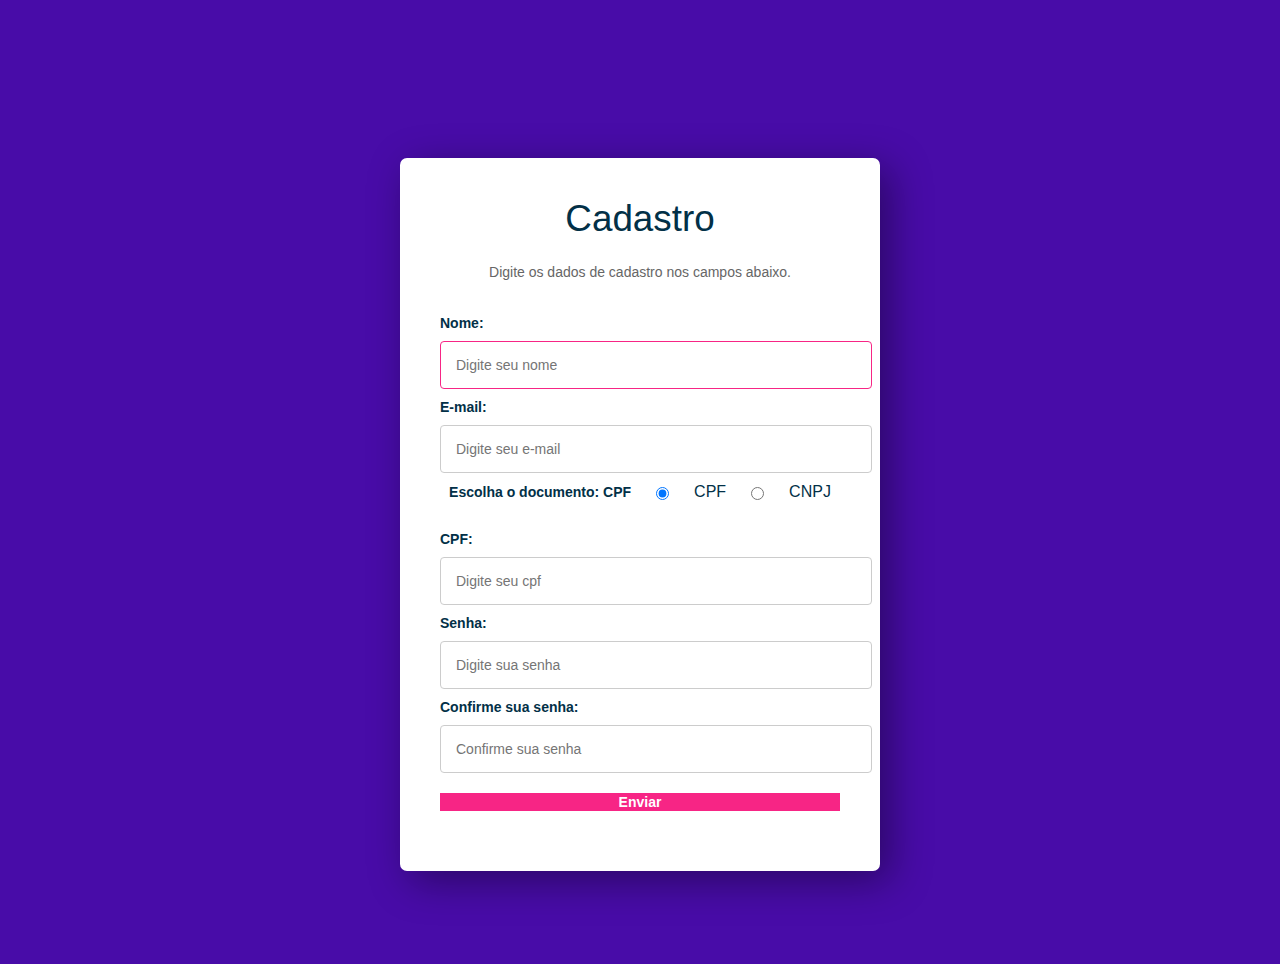
<file: urban_help/php/cadastro.html>
<!DOCTYPE html>
<html lang="pt-BR">
<head>
    <meta charset="UTF-8">
    <meta http-equiv="X-UA-Compatible" content="IE=edge">
    <meta name="viewport" content="width=device-width, initial-scale=1.0">
    <title>Cadastro</title>
    <link rel="stylesheet" href="estiloComum.css">
</head>
<body>
    <div class="page">
        <form method="POST" class="formLogin" action="cadastro.php" id="cadastroForm">
            <h1>Cadastro</h1>
            <p>Digite os dados de cadastro nos campos abaixo.</p>
            <label for="nome">Nome:</label>
            <input type="text" class="inputField" id="nome" name="nome" placeholder="Digite seu nome" autofocus required>
            <label for="email">E-mail:</label>
            <input type="email" class="inputField" id="email" name="email" placeholder="Digite seu e-mail" required>

            <div class="documentChoice">
                <label id="documentoLabel">Escolha o documento:</label>
                <input type="radio" name="documento" id="documentoCPF" value="cpf" checked required onchange="showField('cpf')"> CPF
                <input type="radio" name="documento" id="documentoCNPJ" value="cnpj" required onchange="showField('cnpj')"> CNPJ
            </div>

            <div class="documentFields" id="cpfField">
                <label for="cpf">CPF:</label>
                <input type="text" class="inputField" id="cpf" name="cpf" placeholder="Digite seu cpf" required>
                <!-- Campo oculto para o CPF -->
                <input type="hidden" id="cpfHidden" name="cpfHidden" value="">
            </div>

            <div class="documentFields" id="cnpjField">
                <label for="cnpj">CNPJ:</label>
                <input type="text" class="inputField" id="cnpj" name="cnpj" placeholder="Digite seu cnpj">
                <label for="telefoneEmpresa">Telefone da Empresa:</label>
                <input type="tel" class="inputField" id="telefoneEmpresa" name="telefoneEmpresa" placeholder="Digite o telefone da empresa">
                <!-- Campo oculto para o CNPJ -->
                <input type="hidden" id="cnpjHidden" name="cnpjHidden" value="">
                
                <!-- Campo "serviço" -->
                <label for="servico">Serviço:</label>
                <input type="text" class="inputField" id="servico" name="servico" placeholder="Digite o serviço">
            </div>

            <label for="senha">Senha:</label>
            <input type="password" class="inputField" id="senha" name="senha" placeholder="Digite sua senha" required>
            <label for="confirmaSenha">Confirme sua senha:</label>
            <input type="password" class="inputField" id="confirmaSenha" name="confirmaSenha" placeholder="Confirme sua senha" required>
            <span id="senhaError" class="error-message"></span>
            <input type="submit" name="enviar" value="Enviar" class="btn" id="enviarButton" />
        </form>
        <div class="result-message" id="resultMessage"></div>
    </div>

    <script>
        document.addEventListener("DOMContentLoaded", function () {
            const cpfOption = document.querySelector("input[value='cpf']");
            cpfOption.checked = true;
            showField('cpf'); // Certifique-se de que o campo de CPF também esteja visível por padrão

            // Adicione um evento de clique ao botão de enviar
            const enviarButton = document.getElementById("enviarButton");
            enviarButton.addEventListener("click", function (event) {
                // Verifique se a opção "CNPJ" está selecionada
                const cnpjOption = document.querySelector("input[value='cnpj']");
                if (cnpjOption.checked) {
                    // Impedir o envio padrão do formulário
                    event.preventDefault();
                    
                    // Aqui você pode adicionar qualquer lógica de validação antes de enviar o formulário
                    
                    // Envie o formulário para cadastro.php
                    document.getElementById("cadastroForm").submit();
                }
            });
        });

        function showField(fieldId) {
            const cpfField = document.getElementById("cpfField");
            const cnpjField = document.getElementById("cnpjField");
            const cpfHidden = document.getElementById("cpfHidden");
            const cnpjHidden = document.getElementById("cnpjHidden");
            const servicoField = document.getElementById("servico");
            const telefoneEmpresaLabel = document.querySelector("div#cnpjField label[for='telefoneEmpresa']");
            const documentoLabel = document.getElementById("documentoLabel");

            if (fieldId === "cpf") {
                cpfField.classList.add("active");
                cnpjField.classList.remove("active");
                telefoneEmpresaLabel.style.display = "none";
                documentoLabel.textContent = "Escolha o documento: CPF";

                // Atualize o campo oculto com o valor de CPF
                cpfHidden.value = "cpf";
                // Limpe o campo oculto de CNPJ
                cnpjHidden.value = "";
                servicoField.style.display = "none"; // Oculte o campo "serviço"
            } else if (fieldId === "cnpj") {
                cpfField.classList.remove("active");
                cnpjField.classList.add("active");
                telefoneEmpresaLabel.style.display = "block";
                documentoLabel.textContent = "Escolha o documento: CNPJ";

                // Atualize o campo oculto com o valor de CNPJ
                cnpjHidden.value = "cnpj";
                // Limpe o campo oculto de CPF
                cpfHidden.value = "";
                servicoField.style.display = "block"; // Exiba o campo "serviço"
            }
        }
    </script>
    
</body>
</html>
</file>
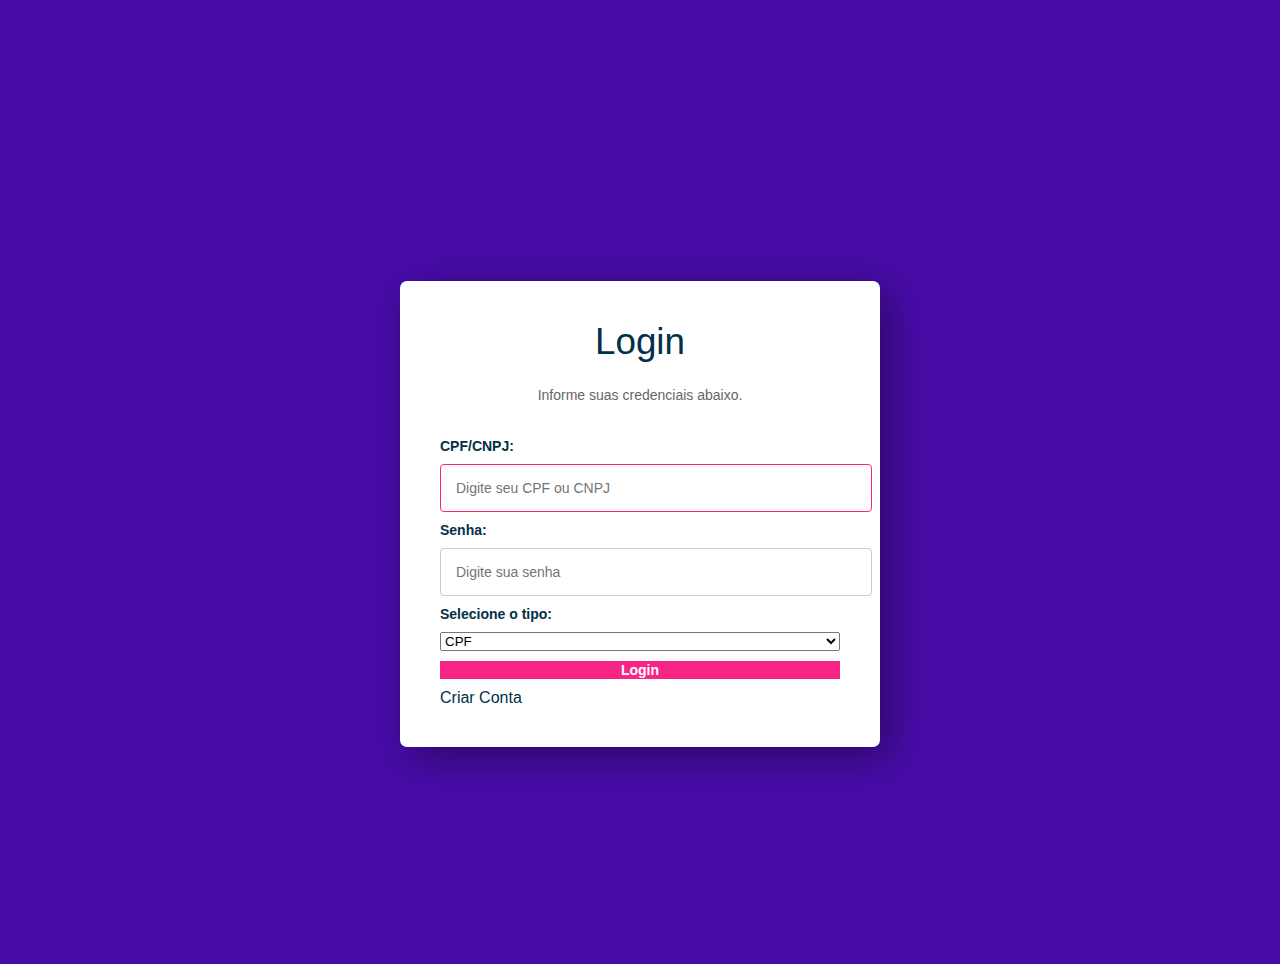
<file: urban_help/php/login.html>
<!DOCTYPE html>
<html lang="pt-BR">

<head>
    <meta charset="UTF-8">
    <meta http-equiv="X-UA-Compatible" content="IE=edge">
    <meta name="viewport" content="width=device-width, initial-scale=1.0">
    <title>Login</title>
    <link rel="stylesheet" href="estiloComum.css">
</head>
<!DOCTYPE html>
<html lang="pt-BR">

<body>
    <div class="page">
        <form method="POST" class="formLogin" action="cpfcnpj.php">
            <h1>Login</h1>
            <p>Informe suas credenciais abaixo.</p>
            <label for="cpfCnpj">CPF/CNPJ:</label>
            <input type="text" class="inputField" id="cpfCnpj" name="cpfCnpj" placeholder="Digite seu CPF ou CNPJ"
                autofocus required>
            <label for="password">Senha:</label>
            <input type="password" class="inputField" id="password" name="password" placeholder="Digite sua senha">
            <label for="escolha">Selecione o tipo:</label>
            <select name="escolha" id="escolha">
                <option value="CPF">CPF</option>
                <option value="CNPJ">CNPJ</option>
            </select>
            <button type="submit" class="btn" id="submit" name="submit">Login</button>
            <div class="create-account-btn" onclick="criarConta()">Criar Conta</div>
        </form>
    </div>

    <script>
        function criarConta() {
            // Lógica de criação de conta
            redirecionarCadastro();
        }

        function redirecionarIndex() {
            // Lógica de autenticação (se necessário)
            
            // Redirecionar para o index
            window.location.href = "index.html";
        }

        function redirecionarCadastro() {
            // Lógica de redirecionamento para a página de cadastro
            window.location.href = "cadastro.html";
        }
        
        const cpfCnpjInput = document.getElementById("cpfCnpj");

        cpfCnpjInput.addEventListener("input", () => {
            const value = cpfCnpjInput.value.replace(/\D/g, ""); // Remove não números

            if (value.length > 11) {
                cpfCnpjInput.value = formatCnpj(value);
            } else {
                cpfCnpjInput.value = formatCpf(value);
            }
        });

        function formatCpf(value) {
            return value.replace(/^(\d{3})(\d{3})(\d{3})(\d{2})$/, "$1.$2.$3-$4");
        }

        function formatCnpj(value) {
            return value.replace(/^(\d{2})(\d{3})(\d{3})(\d{4})(\d{2})$/, "$1.$2.$3/$4-$5");
        }
    </script>
</body>
</html>
</file>
<file: urban_help/php/estiloComum.css>
/* Estilos globais */
body {
    font-family: 'Inter', sans-serif;
    margin: 0;
    padding: 0;
    color: #023047;
    background-color: #480ca8;
    background-image:url( https://i.pinimg.com/originals/9c/33/9f/9c339f034c2c732a1252b8c4a4300ead.png);
    background-size: cover;
    display: flex;
    justify-content: center;
    align-items: center;
    height: 100vh;
    margin-top: 5%;
}

.page {
    display: flex;
    flex-direction: column;
    align-items: center;
    gap: 20px;
    background-color: #fff;
    border-radius: 7px;
    padding: 40px;
    box-shadow: 10px 10px 40px rgba(0, 0, 0, 0.4);
}

.formLogin {
    display: flex;
    flex-direction: column;
    gap: 10px;
    width: 400px;
}

.formLogin h1 {
    margin: 0;
    font-weight: 500;
    font-size: 2.3em;
    text-align: center;
}

.formLogin p {
    font-size: 14px;
    color: #666;
    margin-bottom: 25px;
    text-align: center;
}

.formLogin label {
    font-size: 14px;
    font-weight: 600;
}

.formLogin a {
    font-size: 13px;
    color: #555;
    transition: all linear 160ms;
}

.formLogin a:hover {
    color: #f72585;
}

.btn {
    background-color: #f72585;
    color: #fff;
    font-size: 14px;
    font-weight: 600;
    border: none !important;
    transition: all linear 160ms;
    cursor: pointer;
}

.btn:hover {
    transform: scale(1.05);
    background-color: #ff0676;
}

/* Estilos comuns para todos os campos */
.inputField {
    width: 100%;
    padding: 15px;
    font-size: 14px;
    border: 1px solid #ccc;
    border-radius: 4px;
    transition: all linear 160ms;
    outline: none;
}

.inputField:focus {
    border: 1px solid #f72585;
}

/* Estilos específicos para os campos CPF e CNPJ */
.documentFields {
    display: none;
    flex-direction: column;
    gap: 10px;
}

.documentFields.active {
    display: flex;
}

.documentFields label {
    text-align: left;
}

/* Estilos para escolha entre CPF e CNPJ */
.documentChoice {
    display: flex;
    gap: 20px;
    align-items: center;
    justify-content: center;
    margin-bottom: 20px;
}

.documentChoice label {
    font-size: 14px;
}

.documentChoice input[type="radio"] {
    margin-right: 5px;
}
.create-account-btn{
    cursor: pointer;
}
</file>
